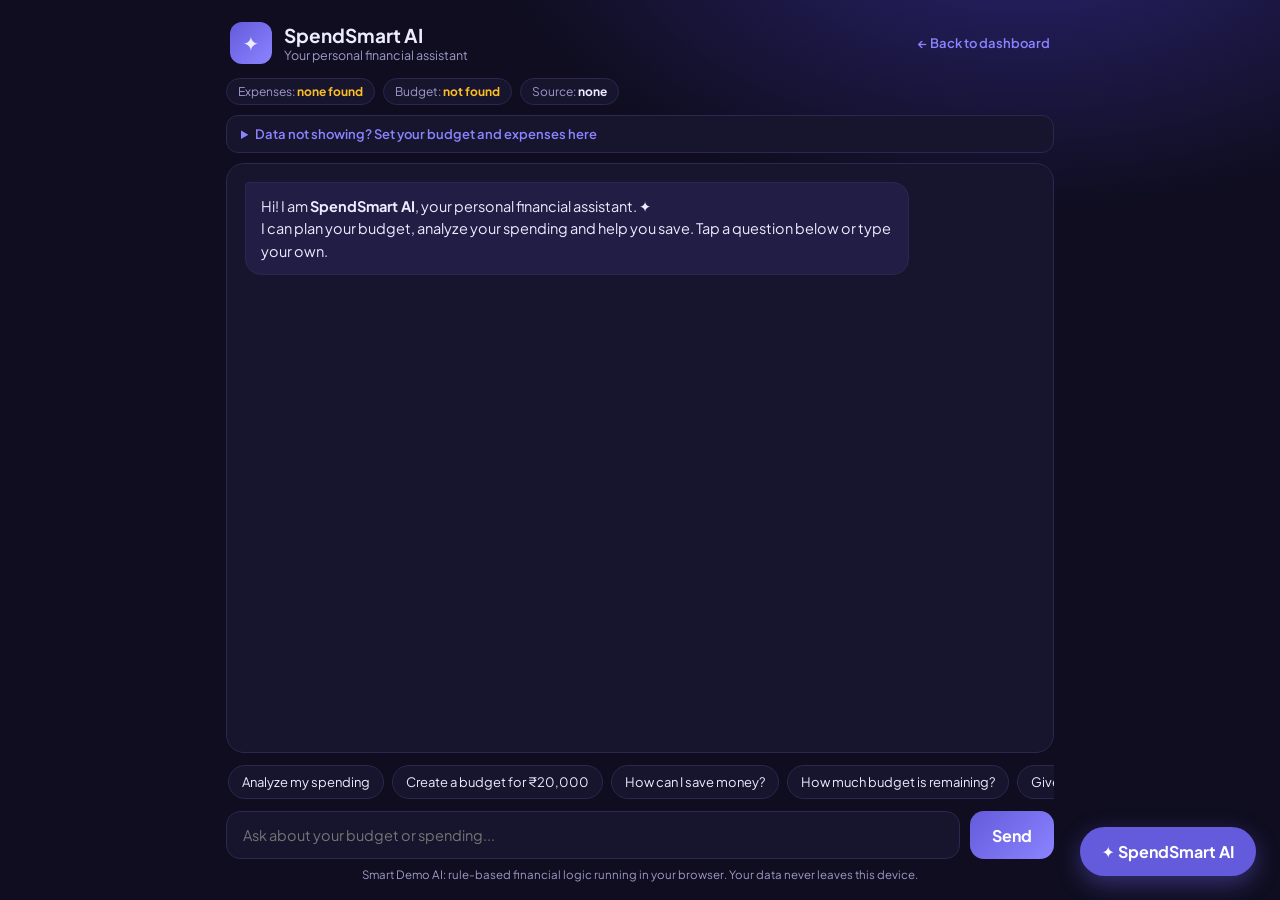
<file: ai.html>
<!DOCTYPE html>
<html lang="en">
<head>
<meta charset="UTF-8">
<meta name="viewport" content="width=device-width, initial-scale=1.0">
<title>SpendSmart AI | Team Zenova</title>
<link rel="preconnect" href="https://fonts.googleapis.com">
<link href="https://fonts.googleapis.com/css2?family=Plus+Jakarta+Sans:wght@400;500;600;700&display=swap" rel="stylesheet">
<style>
:root{--bg:#0f0d1f;--panel:#17142e;--line:#2b2750;--purple:#635bdb;--purple2:#8b83ff;--text:#ecebff;--muted:#9d9ac8;--ok:#4ade80;--warn:#fbbf24}
*{box-sizing:border-box;margin:0}
html,body{height:100%}
body{font-family:'Plus Jakarta Sans',system-ui,sans-serif;background:radial-gradient(900px 500px at 80% -10%,#2a2470 0%,transparent 60%),var(--bg);color:var(--text);display:flex;justify-content:center}
.app{width:100%;max-width:860px;height:100%;display:flex;flex-direction:column;padding:16px}
header{display:flex;align-items:center;gap:12px;padding:6px 4px 14px}
.logo{width:42px;height:42px;border-radius:12px;background:linear-gradient(135deg,var(--purple),var(--purple2));display:grid;place-items:center;font-size:20px}
header h1{font-size:19px;font-weight:700}
header p{font-size:12.5px;color:var(--muted)}
.back{margin-left:auto;color:var(--purple2);font-size:13px;text-decoration:none;font-weight:600}
.status{display:flex;flex-wrap:wrap;gap:8px;margin-bottom:10px}
.pill{font-size:12px;padding:5px 11px;border-radius:99px;background:var(--panel);border:1px solid var(--line);color:var(--muted)}
.pill b{color:var(--text)}
.pill.ok b{color:var(--ok)}
.pill.warn b{color:var(--warn)}
.chat{flex:1;overflow-y:auto;scroll-behavior:smooth;background:var(--panel);border:1px solid var(--line);border-radius:18px;padding:18px;display:flex;flex-direction:column;gap:12px}
.msg{max-width:84%;padding:12px 15px;border-radius:16px;font-size:14.5px;line-height:1.55;word-wrap:break-word}
.msg.ai{background:#211d45;border:1px solid var(--line);border-top-left-radius:4px;align-self:flex-start}
.msg.user{background:linear-gradient(135deg,var(--purple),#7a72f0);border-top-right-radius:4px;align-self:flex-end;color:#fff}
.msg b{font-weight:700}
.typing{display:flex;gap:5px;padding:14px 16px}
.typing span{width:7px;height:7px;border-radius:50%;background:var(--purple2);animation:b 1s infinite}
.typing span:nth-child(2){animation-delay:.15s}.typing span:nth-child(3){animation-delay:.3s}
@keyframes b{0%,60%,100%{opacity:.3;transform:translateY(0)}30%{opacity:1;transform:translateY(-4px)}}
.chips{display:flex;gap:8px;overflow-x:auto;padding:12px 2px 4px}
.chip{flex:none;font:inherit;font-size:13px;color:var(--text);background:var(--panel);border:1px solid var(--line);padding:8px 13px;border-radius:99px;cursor:pointer}
.chip:hover,.chip:focus-visible{border-color:var(--purple2);outline:none}
.row{display:flex;gap:10px;padding-top:8px}
.row input{flex:1;font:inherit;font-size:14.5px;color:var(--text);background:var(--panel);border:1px solid var(--line);border-radius:14px;padding:14px 16px}
.row input:focus{outline:2px solid var(--purple2);border-color:transparent}
.send{font:inherit;font-weight:700;color:#fff;background:linear-gradient(135deg,var(--purple),var(--purple2));border:0;border-radius:14px;padding:0 22px;cursor:pointer}
.note{font-size:11.5px;color:var(--muted);text-align:center;padding:8px 0 2px}
details{margin-bottom:10px;background:var(--panel);border:1px solid var(--line);border-radius:12px;padding:10px 14px;font-size:13px;color:var(--muted)}
summary{cursor:pointer;color:var(--purple2);font-weight:600}
details .f{display:flex;gap:8px;flex-wrap:wrap;margin-top:10px}
details input,details select{font:inherit;font-size:13px;color:var(--text);background:var(--bg);border:1px solid var(--line);border-radius:8px;padding:8px}
details button{font:inherit;font-size:13px;color:#fff;background:var(--purple);border:0;border-radius:8px;padding:8px 12px;cursor:pointer}
details button.g{background:transparent;border:1px solid var(--line);color:var(--muted)}
@media(max-width:560px){.app{padding:10px}.msg{max-width:92%}}
@media(prefers-reduced-motion:reduce){.chat{scroll-behavior:auto}.typing span{animation:none}}
</style>
</head>
<body>
<div class="app">
  <header>
    <div class="logo">✦</div>
    <div><h1>SpendSmart AI</h1><p>Your personal financial assistant</p></div>
    <a class="back" href="./index.html">← Back to dashboard</a>
  </header>

  <div class="status" id="status"></div>

  <details id="manual">
    <summary>Data not showing? Set your budget and expenses here</summary>
    <div class="f">
      <input id="mBudget" type="number" placeholder="Monthly budget (₹)">
      <button id="saveBudget">Save budget</button>
    </div>
    <div class="f">
      <input id="mDesc" type="text" placeholder="What for?">
      <input id="mAmt" type="number" placeholder="Amount (₹)">
      <select id="mCat"><option>Food</option><option>Transportation</option><option>Education</option><option>Shopping</option><option>Entertainment</option><option>Others</option></select>
      <button id="addExp">Add expense</button>
    </div>
    <div class="f"><button class="g" id="demoData">Load sample data</button><button class="g" id="clearManual">Clear manual data</button></div>
  </details>

  <div class="chat" id="chat" aria-live="polite"></div>
  <div class="chips" id="chips"></div>
  <form class="row" id="form">
    <input id="input" type="text" placeholder="Ask about your budget or spending..." autocomplete="off" aria-label="Message">
    <button class="send" type="submit">Send</button>
  </form>
  <p class="note">Smart Demo AI: rule-based financial logic running in your browser. Your data never leaves this device.</p>
</div>

<script>
/* =====================================================================
   SpendSmart AI  -  Smart Demo AI (rule-based, NOT a generative model)
   Part 1: reading data | Part 2: the "brain" | Part 3: the chat screen
   ===================================================================== */

/* ---------- PART 1: DATA ---------- */
var MANUAL_KEY = 'spendsmart_ai_manual';
var data = { expenses: [], budget: 0, source: 'none' };

function num(v){ var n = parseFloat(String(v).replace(/[^0-9.\-]/g,'')); return isNaN(n) ? 0 : n; }
function looksLikeExpense(o){ return o && typeof o === 'object' && !Array.isArray(o) && ('amount' in o || 'price' in o || 'cost' in o); }
function normalize(e){
  return { desc: e.description || e.desc || e.title || e.name || e.note || 'Expense',
           amount: num(e.amount != null ? e.amount : (e.price != null ? e.price : e.cost)),
           category: e.category || e.cat || 'Others', date: e.date || e.createdAt || e.time || '' };
}
function loadData(){
  var found = [], budget = 0, source = 'none', i, k, v;
  for (i = 0; i < localStorage.length; i++){
    k = localStorage.key(i);
    if (k === MANUAL_KEY) continue;
    try { v = JSON.parse(localStorage.getItem(k)); } catch(e){ continue; }
    if (Array.isArray(v) && v.length && looksLikeExpense(v[0])) { found = v.map(normalize); source = 'SpendSmart dashboard'; }
    else if (v && typeof v === 'object' && !Array.isArray(v)){
      ['expenses','transactions','items'].forEach(function(f){ if (Array.isArray(v[f]) && v[f].length && looksLikeExpense(v[f][0])) { found = v[f].map(normalize); source = 'SpendSmart dashboard'; } });
      ['budget','monthlyBudget','limit'].forEach(function(f){ if (v[f] != null && num(v[f]) > 0) budget = num(v[f]); });
    } else if (/budget|limit/i.test(k) && num(v) > 0) { budget = num(v); }
  }
  /* manual data fills any gap */
  var m = {}; try { m = JSON.parse(localStorage.getItem(MANUAL_KEY)) || {}; } catch(e){}
  if (!found.length && m.expenses && m.expenses.length){ found = m.expenses; source = 'manual entry'; }
  if (!budget && m.budget){ budget = m.budget; if (source === 'none') source = 'manual entry'; }
  data = { expenses: found, budget: budget, source: source };
}
function saveManual(fn){
  var m = {}; try { m = JSON.parse(localStorage.getItem(MANUAL_KEY)) || {}; } catch(e){}
  m.expenses = m.expenses || []; fn(m);
  localStorage.setItem(MANUAL_KEY, JSON.stringify(m)); refresh();
}
function thisMonth(list){
  var now = new Date();
  return list.filter(function(e){
    var d = new Date(e.date); if (isNaN(d)) return true;
    return d.getMonth() === now.getMonth() && d.getFullYear() === now.getFullYear();
  });
}
function stats(){
  var list = thisMonth(data.expenses), total = 0, cats = {};
  list.forEach(function(e){ total += e.amount; cats[e.category] = (cats[e.category] || 0) + e.amount; });
  var sorted = Object.keys(cats).map(function(c){ return [c, cats[c]]; }).sort(function(a,b){ return b[1]-a[1]; });
  return { list: list, total: total, cats: sorted, top: sorted[0], budget: data.budget, left: data.budget - total };
}
function inr(n){ return '₹' + Math.round(n).toLocaleString('en-IN'); }

/* ---------- PART 2: THE BRAIN ---------- */
var memory = { income: 0, waitingForIncome: false };

function extractAmount(t){
  t = t.toLowerCase().replace(/,/g,'');
  var m = t.match(/(\d+(?:\.\d+)?)\s*(k|thousand|lakh|lakhs|lac)?/);
  if (!m) return 0;
  var n = parseFloat(m[1]), u = m[2];
  if (u === 'k' || u === 'thousand') n *= 1000;
  if (u === 'lakh' || u === 'lakhs' || u === 'lac') n *= 100000;
  return n;
}
function has(t, words){ return words.some(function(w){ return t.indexOf(w) !== -1; }); }

function needData(){
  return "I can't see any expenses yet. Add some on the dashboard, or open **Data not showing?** above and add a few (or load sample data), then ask me again.";
}

function planBudget(income, t){
  var e = 50, w = 30, s = 20, note = '50/30/20 rule';
  if (has(t, ['rent','emi','loan','hostel','fees'])) { e = 60; w = 25; s = 15; note = 'adjusted to 60/25/15 because you have fixed commitments'; }
  else if (has(t, ['save more','aggressive','goal'])) { e = 50; w = 20; s = 30; note = 'adjusted to 50/20/30 to boost savings'; }
  var out = '**Smart budget for ' + inr(income) + '/month** (' + note + ')\n\n' +
    '• Needs (food, travel, education): **' + inr(income*e/100) + '** (' + e + '%)\n' +
    '• Wants (shopping, fun): **' + inr(income*w/100) + '** (' + w + '%)\n' +
    '• Savings: **' + inr(income*s/100) + '** (' + s + '%)\n\n' +
    'Weekly spending limit for wants: **' + inr(income*w/100/4) + '**.';
  var st = stats();
  if (st.total > 0) out += '\n\nYou have spent ' + inr(st.total) + ' so far this month. ' + (st.total > income*(e+w)/100 ? 'That is above this plan\'s spending limit, so time to trim.' : 'That fits inside this plan. Nice.');
  return out + '\n\nWant to see how to save a specific amount? Ask: "How can I save ₹2,000?"';
}

function analyze(){
  var st = stats(); if (!st.list.length) return needData();
  var out = '**Spending analysis (this month)**\n\n• Total expenses: **' + inr(st.total) + '** across ' + st.list.length + ' entries\n';
  if (st.budget){
    out += '• Monthly budget: **' + inr(st.budget) + '**\n• Remaining: **' + inr(st.left) + '**\n';
    out += st.left < 0 ? '• ⚠️ You are **over budget by ' + inr(-st.left) + '**.\n' : '• ✅ You are within budget (' + Math.round(st.total/st.budget*100) + '% used).\n';
  }
  out += '\n**By category**\n' + st.cats.map(function(c){ return '• ' + c[0] + ': ' + inr(c[1]) + ' (' + Math.round(c[1]/st.total*100) + '%)'; }).join('\n');
  out += '\n\nHighest spending: **' + st.top[0] + '** at ' + inr(st.top[1]) + '. ';
  var wants = st.cats.filter(function(c){ return ['Shopping','Entertainment','Others','Food'].indexOf(c[0]) > -1; });
  if (wants.length) out += 'Easiest place to cut: **' + wants[0][0] + '**.';
  return out;
}

function remaining(){
  var st = stats();
  if (!st.budget) return "I can't find a monthly budget. Set one on the dashboard (Edit budget) or in the **Data not showing?** box above.";
  var out = '**Budget remaining**\n\n' + inr(st.budget) + ' budget − ' + inr(st.total) + ' spent = **' + inr(st.left) + '**';
  if (st.left < 0) return out + '\n\n⚠️ You have gone over budget by ' + inr(-st.left) + '.';
  var day = new Date().getDate(), days = new Date(new Date().getFullYear(), new Date().getMonth()+1, 0).getDate();
  var daysLeft = Math.max(days - day + 1, 1);
  return out + '\n\nThat is about **' + inr(st.left/daysLeft) + ' per day** for the remaining ' + daysLeft + ' days of the month.';
}

function saveTarget(t){
  var target = extractAmount(t) || 2000, st = stats();
  if (!st.list.length) {
    return '**Saving ' + inr(target) + ' more next month**\n\n• Save ' + inr(target/4) + ' every week, or about ' + inr(target/30) + ' a day\n• Move it to savings on day 1, before you spend\n• Add your expenses so I can point at the exact categories to trim.';
  }
  var cut = {Shopping:.4, Entertainment:.4, Others:.3, Food:.2, Transportation:.1, Education:0};
  var plan = [], got = 0;
  st.cats.forEach(function(c){
    var r = cut[c[0]] != null ? cut[c[0]] : .2, amt = Math.min(c[1]*r, target - got);
    if (amt >= 50){ plan.push([c[0], amt, Math.round(r*100)]); got += amt; }
  });
  var out = '**How to save an extra ' + inr(target) + ' next month**\n\nBased on your spending of ' + inr(st.total) + ' this month:\n\n';
  out += plan.map(function(p){ return '• Cut **' + p[0] + '** by about ' + inr(p[1]) + ' (' + p[2] + '% less)'; }).join('\n');
  if (got < target - 1) out += '\n\nThat covers ' + inr(got) + '. For the remaining **' + inr(target-got) + '**, set aside ' + inr((target-got)/4) + ' each week.';
  else out += '\n\nThat adds up to **' + inr(got) + '**. ';
  out += '\n\nTip: set a weekly limit of ' + inr((st.total-got)/4) + ' to stay on track.';
  return out;
}

function tips(){
  var st = stats(), out = '**Smart saving tips**\n\n';
  if (st.top) out += '• Your biggest category is **' + st.top[0] + '** (' + inr(st.top[1]) + '). Set a cap for it first.\n';
  if (st.budget && st.total > st.budget*.8) out += '• You have used ' + Math.round(st.total/st.budget*100) + '% of your budget. Pause non-essential spending.\n';
  return out + '• Save a fixed 20% of any money you receive, on the same day\n• Set weekly limits instead of monthly ones\n• Write down small daily spends such as snacks and tea; they add up\n• Wait 24 hours before any non-essential purchase\n• Use student discounts and share subscriptions with friends';
}

/* The brain: pick a reply for a message.
   Later you can connect a real AI by setting AI_API_URL to your own backend URL
   (never put a secret key in this file). If it fails we fall back to the logic above. */
var AI_API_URL = '';
function ruleReply(raw){
  var t = raw.toLowerCase().trim();
  if (memory.waitingForIncome && extractAmount(t) > 0 && !has(t, ['analy','remaining','left'])){
    memory.waitingForIncome = false; memory.income = extractAmount(t); return planBudget(memory.income, t);
  }
  if (/^(hi|hello|hey|hii|good (morning|evening|afternoon))\b/.test(t)) return 'Hi! I am **SpendSmart AI**. I can plan a budget, analyze your spending, check what is left, and help you save more. What would you like to do?';
  if (has(t, ['thank'])) return 'Happy to help! Ask me anything else about your money.';
  if (has(t, ['analy','spending','spent','breakdown','overview'])) return analyze();
  if (has(t, ['remaining','left','how much budget','balance'])) return remaining();
  if (has(t, ['save','saving'])  && extractAmount(t) >= 100) return saveTarget(t);
  if (has(t, ['budget','plan','income','salary','pocket money','allowance']) && extractAmount(t) >= 100){ memory.income = extractAmount(t); return planBudget(memory.income, t); }
  if (has(t, ['budget','plan']) ){ memory.waitingForIncome = true; return 'Sure! What is your monthly income (or pocket money)? For example: "₹20,000".'; }
  if (has(t, ['save','saving','tip','reduce','cut','advice'])) return has(t, ['tip']) ? tips() : saveTarget(t);
  if (has(t, ['help','what can you do'])) return 'Try asking:\n• "My monthly income is ₹25,000. Create a budget."\n• "Analyze my spending."\n• "How can I save ₹2,000 next month?"\n• "How much budget is remaining?"\n• "Give me smart saving tips."';
  return "I did not quite get that. I can help with **budget plans**, **spending analysis**, **remaining budget** and **saving tips**. Try one of the buttons below.";
}
async function reply(text){
  if (AI_API_URL){
    try {
      var r = await fetch(AI_API_URL, { method:'POST', headers:{'Content-Type':'application/json'}, body: JSON.stringify({ message:text, summary:stats() }) });
      if (r.ok){ var j = await r.json(); if (j.reply) return j.reply; }
    } catch(e){ /* fall back to built-in logic */ }
  }
  return ruleReply(text);
}

/* ---------- PART 3: CHAT SCREEN ---------- */
var chat = document.getElementById('chat'), input = document.getElementById('input');
function esc(s){ return s.replace(/&/g,'&amp;').replace(/</g,'&lt;').replace(/>/g,'&gt;'); }
function fmt(s){ return esc(s).replace(/\*\*(.+?)\*\*/g,'<b>$1</b>').replace(/\n/g,'<br>'); }
function add(text, who){
  var d = document.createElement('div'); d.className = 'msg ' + who; d.innerHTML = fmt(text);
  chat.appendChild(d); chat.scrollTop = chat.scrollHeight; return d;
}
async function send(text){
  text = text.trim(); if (!text) return;
  loadData(); add(text, 'user'); input.value = '';
  var ty = document.createElement('div'); ty.className = 'msg ai typing'; ty.innerHTML = '<span></span><span></span><span></span>';
  chat.appendChild(ty); chat.scrollTop = chat.scrollHeight;
  var ans = await reply(text);
  await new Promise(function(r){ setTimeout(r, 650); });
  ty.remove(); add(ans, 'ai');
}
function refresh(){
  loadData(); var st = stats(), el = document.getElementById('status');
  var found = data.expenses.length > 0;
  el.innerHTML = '<span class="pill ' + (found ? 'ok' : 'warn') + '">Expenses: <b>' + (found ? st.list.length + ' this month' : 'none found') + '</b></span>' +
    '<span class="pill ' + (data.budget ? 'ok' : 'warn') + '">Budget: <b>' + (data.budget ? inr(data.budget) : 'not found') + '</b></span>' +
    '<span class="pill">Source: <b>' + data.source + '</b></span>';
}
document.getElementById('form').addEventListener('submit', function(e){ e.preventDefault(); send(input.value); });
['Analyze my spending','Create a budget for ₹20,000','How can I save money?','How much budget is remaining?','Give me smart saving tips'].forEach(function(q){
  var b = document.createElement('button'); b.type = 'button'; b.className = 'chip'; b.textContent = q;
  b.addEventListener('click', function(){ send(q); }); document.getElementById('chips').appendChild(b);
});
document.getElementById('saveBudget').addEventListener('click', function(){
  var v = num(document.getElementById('mBudget').value); if (v > 0) saveManual(function(m){ m.budget = v; });
});
document.getElementById('addExp').addEventListener('click', function(){
  var a = num(document.getElementById('mAmt').value); if (a <= 0) return;
  saveManual(function(m){ m.expenses.push({ desc: document.getElementById('mDesc').value || 'Expense', amount: a, category: document.getElementById('mCat').value, date: new Date().toISOString() }); });
  document.getElementById('mAmt').value = ''; document.getElementById('mDesc').value = '';
});
document.getElementById('demoData').addEventListener('click', function(){
  var d = new Date().toISOString();
  saveManual(function(m){ m.budget = 10000; m.expenses = [
    {desc:'Canteen lunches',amount:1800,category:'Food',date:d},{desc:'Bus pass',amount:900,category:'Transportation',date:d},
    {desc:'Online course',amount:1200,category:'Education',date:d},{desc:'Clothes',amount:2600,category:'Shopping',date:d},
    {desc:'Movies and games',amount:1500,category:'Entertainment',date:d},{desc:'Misc',amount:600,category:'Others',date:d}]; });
});
document.getElementById('clearManual').addEventListener('click', function(){ localStorage.removeItem(MANUAL_KEY); refresh(); });

refresh();
add('Hi! I am **SpendSmart AI**, your personal financial assistant. ✦\nI can plan your budget, analyze your spending and help you save. Tap a question below or type your own.', 'ai');
</script>
  <a href="ai.html" style="position:fixed;right:24px;bottom:24px;z-index:9999;background:#635bdb;color:#fff;padding:14px 22px;border-radius:99px;font-weight:700;font-family:inherit;text-decoration:none;box-shadow:0 8px 24px rgba(99,91,219,.45);">✦ SpendSmart AI</a>
</body>
</html>
</file>
